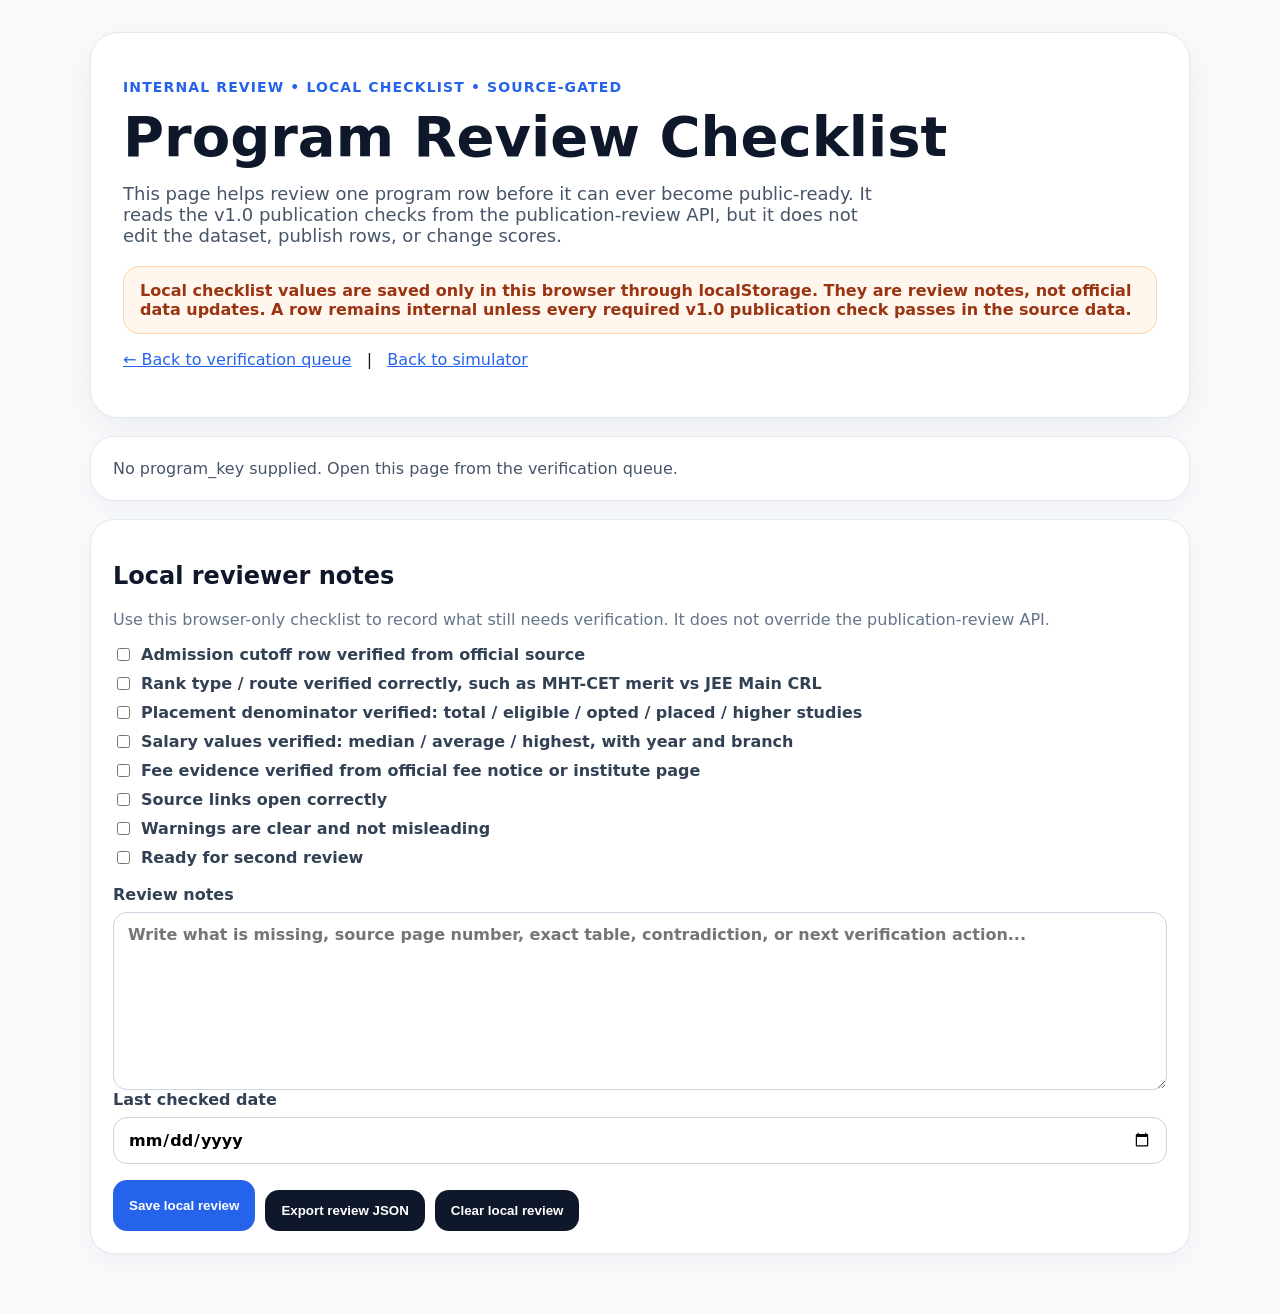
<file: frontend/review.html>
<!doctype html>
<html lang="en">
<head>
  <meta charset="utf-8" />
  <meta name="viewport" content="width=device-width, initial-scale=1" />
  <title>Program Review Checklist - Maharashtra Simulator</title>
  <link rel="stylesheet" href="styles.css" />
</head>
<body>
  <main class="shell">
    <section class="hero">
      <p class="eyebrow">Internal review • local checklist • source-gated</p>
      <h1>Program Review Checklist</h1>
      <p class="sub">
        This page helps review one program row before it can ever become public-ready.
        It reads the v1.0 publication checks from the publication-review API, but it does not edit the dataset, publish rows, or change scores.
      </p>
      <div class="warning">
        Local checklist values are saved only in this browser through localStorage.
        They are review notes, not official data updates. A row remains internal unless every required v1.0 publication check passes in the source data.
      </div>
      <p>
        <a href="/queue.html">← Back to verification queue</a>
        &nbsp; | &nbsp;
        <a href="/">Back to simulator</a>
      </p>
    </section>

    <section id="programSummary" class="summary"></section>
    <section id="publicationReview" class="summary"></section>

    <section class="card">
      <h2>Local reviewer notes</h2>
      <p class="muted">Use this browser-only checklist to record what still needs verification. It does not override the publication-review API.</p>

      <div class="checklist">
        <label class="check"><input type="checkbox" data-check="cutoff_verified" /> Admission cutoff row verified from official source</label>
        <label class="check"><input type="checkbox" data-check="rank_type_verified" /> Rank type / route verified correctly, such as MHT-CET merit vs JEE Main CRL</label>
        <label class="check"><input type="checkbox" data-check="placement_denominator_verified" /> Placement denominator verified: total / eligible / opted / placed / higher studies</label>
        <label class="check"><input type="checkbox" data-check="salary_verified" /> Salary values verified: median / average / highest, with year and branch</label>
        <label class="check"><input type="checkbox" data-check="fee_verified" /> Fee evidence verified from official fee notice or institute page</label>
        <label class="check"><input type="checkbox" data-check="source_links_working" /> Source links open correctly</label>
        <label class="check"><input type="checkbox" data-check="warnings_clear" /> Warnings are clear and not misleading</label>
        <label class="check"><input type="checkbox" data-check="ready_for_second_review" /> Ready for second review</label>
      </div>

      <label>
        Review notes
        <textarea id="reviewNotes" rows="8" placeholder="Write what is missing, source page number, exact table, contradiction, or next verification action..."></textarea>
      </label>

      <label>
        Last checked date
        <input id="lastCheckedDate" type="date" />
      </label>

      <div class="actions">
        <button id="saveReviewBtn">Save local review</button>
        <button id="exportReviewBtn" class="secondary">Export review JSON</button>
        <button id="clearReviewBtn" class="secondary">Clear local review</button>
      </div>

      <pre id="exportBox" class="export-box hidden"></pre>
    </section>

    <section id="sourceEvidence" class="results"></section>
  </main>

  <script src="review.js"></script>
</body>
</html>
</file>
<file: frontend/styles.css>
:root {
  font-family: Inter, ui-sans-serif, system-ui, -apple-system, BlinkMacSystemFont, "Segoe UI", sans-serif;
  color: #0f172a;
  background: #f8fafc;
}

body {
  margin: 0;
}

.shell {
  max-width: 1100px;
  margin: 0 auto;
  padding: 32px 18px 60px;
}

.hero {
  background: white;
  border: 1px solid #e2e8f0;
  border-radius: 28px;
  padding: 32px;
  box-shadow: 0 10px 35px rgba(15, 23, 42, 0.06);
}

.eyebrow {
  color: #2563eb;
  font-weight: 700;
  font-size: 14px;
  text-transform: uppercase;
  letter-spacing: .08em;
}

h1 {
  font-size: clamp(30px, 5vw, 56px);
  line-height: 1;
  margin: 12px 0;
}

.sub {
  color: #475569;
  max-width: 760px;
  font-size: 18px;
}

.warning {
  background: #fff7ed;
  border: 1px solid #fed7aa;
  padding: 14px 16px;
  border-radius: 16px;
  color: #9a3412;
  margin-top: 20px;
  font-weight: 600;
}

.card {
  background: white;
  border: 1px solid #e2e8f0;
  border-radius: 24px;
  padding: 22px;
  box-shadow: 0 10px 25px rgba(15, 23, 42, 0.04);
  margin-top: 18px;
}

.form-card {
  display: grid;
  grid-template-columns: repeat(4, minmax(0, 1fr));
  gap: 16px;
  align-items: end;
}

.grid-4 {
  display: grid;
  grid-template-columns: repeat(4, minmax(0, 1fr));
  gap: 16px;
}

.small {
  font-size: 14px;
}

.muted {
  color: #64748b;
}

label {
  display: flex;
  flex-direction: column;
  gap: 8px;
  color: #334155;
  font-weight: 700;
}

input,
select {
  padding: 12px 14px;
  border: 1px solid #cbd5e1;
  border-radius: 14px;
  font: inherit;
}

.check {
  flex-direction: row;
  align-items: center;
  font-weight: 600;
}

button {
  background: #2563eb;
  color: white;
  border: 0;
  padding: 13px 16px;
  border-radius: 14px;
  font-weight: 800;
  cursor: pointer;
}

button.secondary {
  background: #0f172a;
  color: #fff;
  margin-top: 10px;
}

.summary {
  margin: 18px 0;
  color: #475569;
}

.results {
  display: grid;
  gap: 16px;
}

.result {
  background: white;
  border: 1px solid #e2e8f0;
  border-radius: 22px;
  padding: 20px;
}

.result h3 {
  margin: 0 0 4px;
}

.tags {
  display: flex;
  gap: 8px;
  flex-wrap: wrap;
  margin: 12px 0;
}

.tag {
  background: #eef2ff;
  color: #3730a3;
  padding: 6px 10px;
  border-radius: 999px;
  font-size: 13px;
  font-weight: 700;
}

.warn {
  background: #fff1f2;
  color: #9f1239;
  border: 1px solid #fecdd3;
  border-radius: 14px;
  padding: 10px;
  margin-top: 8px;
  font-size: 14px;
}

a {
  color: #2563eb;
}

.hidden {
  display: none;
}

.drawer {
  position: fixed;
  inset: 0;
  background: rgba(15, 23, 42, .55);
  z-index: 50;
  padding: 20px;
  overflow-y: auto;
}

.drawer-panel {
  background: white;
  max-width: 920px;
  margin: 0 auto;
  border-radius: 24px;
  padding: 24px;
  box-shadow: 0 25px 60px rgba(15, 23, 42, .25);
}

table {
  width: 100%;
  border-collapse: collapse;
  margin: 10px 0 18px;
}

th,
td {
  text-align: left;
  border-bottom: 1px solid #e2e8f0;
  padding: 10px;
  vertical-align: top;
}

th {
  width: 240px;
  color: #334155;
}

.audit {
  background: #f8fafc;
  border: 1px solid #e2e8f0;
  border-radius: 14px;
  padding: 12px;
  margin: 8px 0;
  font-size: 13px;
  overflow-wrap: anywhere;
}

@media (max-width: 850px) {
  .form-card,
  .grid-4 {
    grid-template-columns: 1fr;
  }

  .drawer {
    padding: 8px;
  }

  th {
    width: auto;
  }
}

textarea {
  padding: 12px 14px;
  border: 1px solid #cbd5e1;
  border-radius: 14px;
  font: inherit;
  resize: vertical;
}

.checklist {
  display: grid;
  gap: 10px;
  margin: 14px 0 18px;
}

.actions {
  display: flex;
  gap: 10px;
  flex-wrap: wrap;
  margin-top: 16px;
}

.export-box {
  background: #0f172a;
  color: #e2e8f0;
  border-radius: 16px;
  padding: 16px;
  overflow-x: auto;
  margin-top: 16px;
  white-space: pre-wrap;
}
</file>
